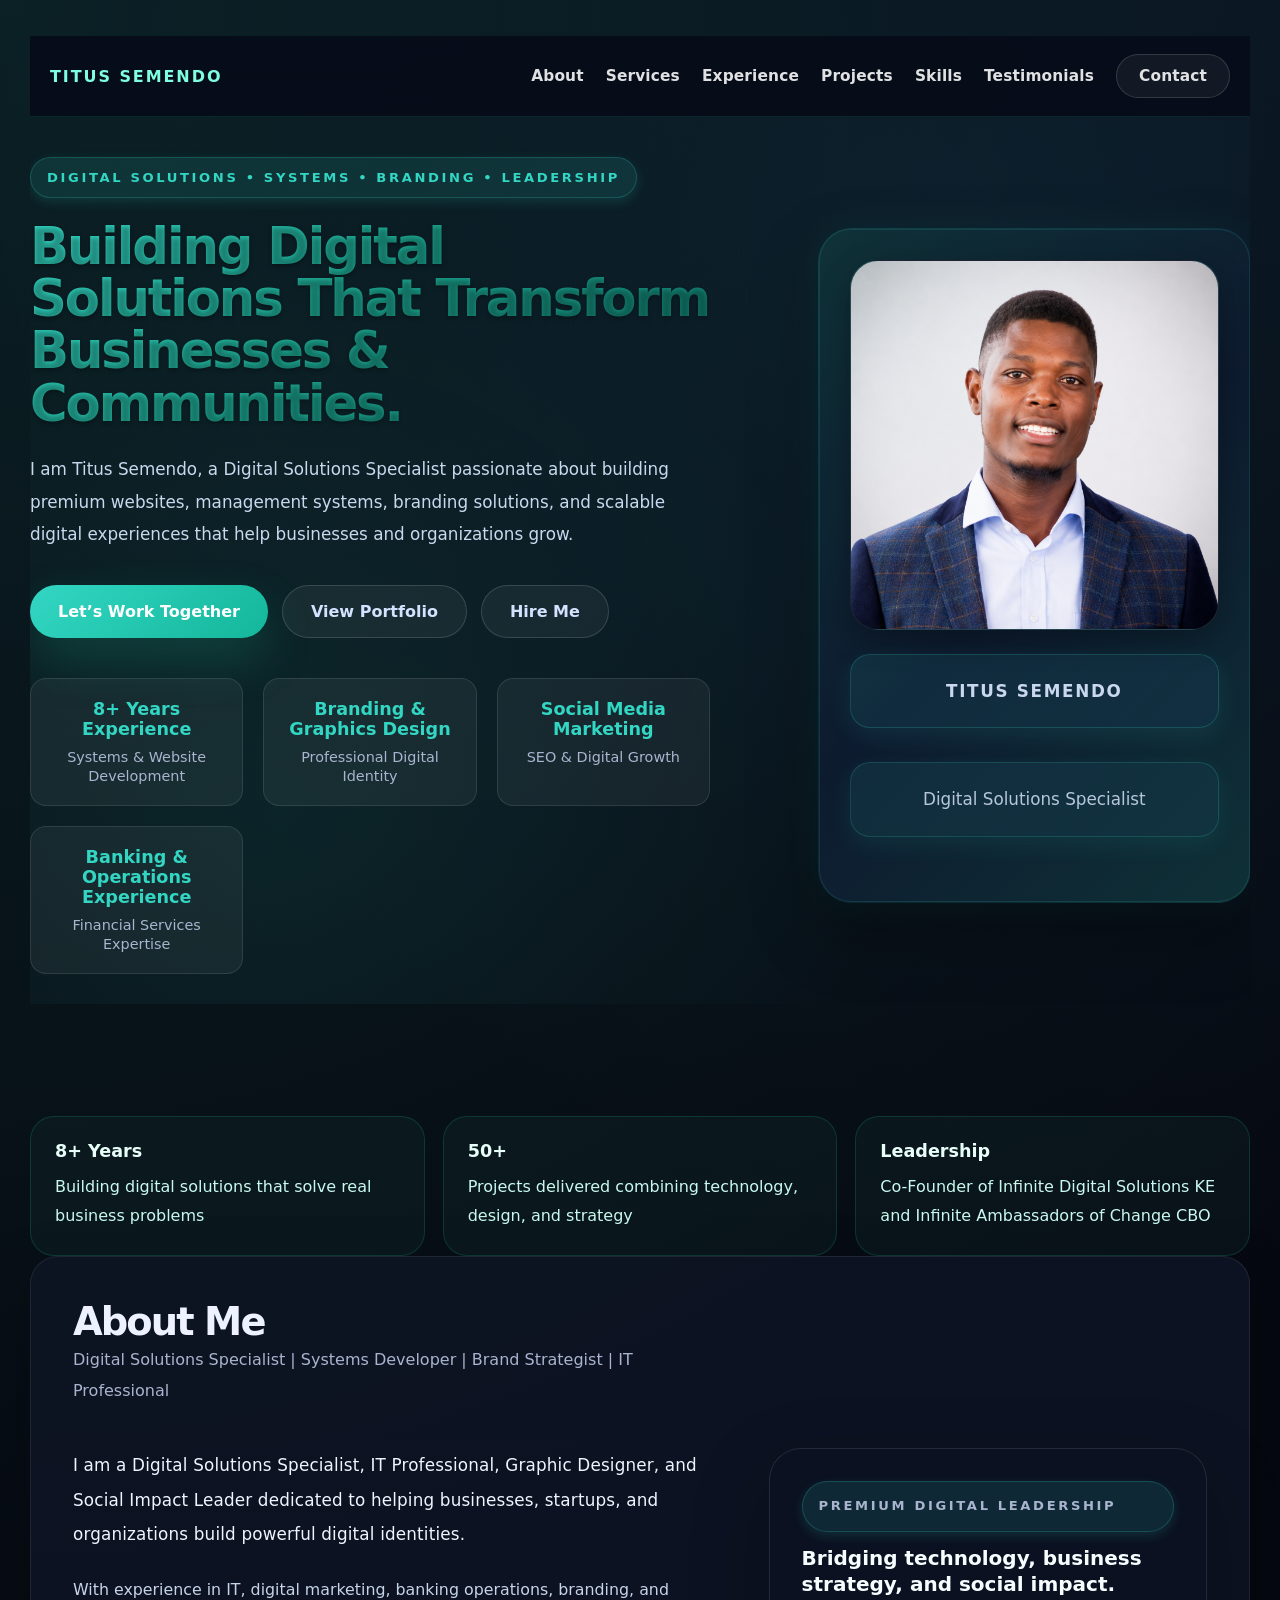
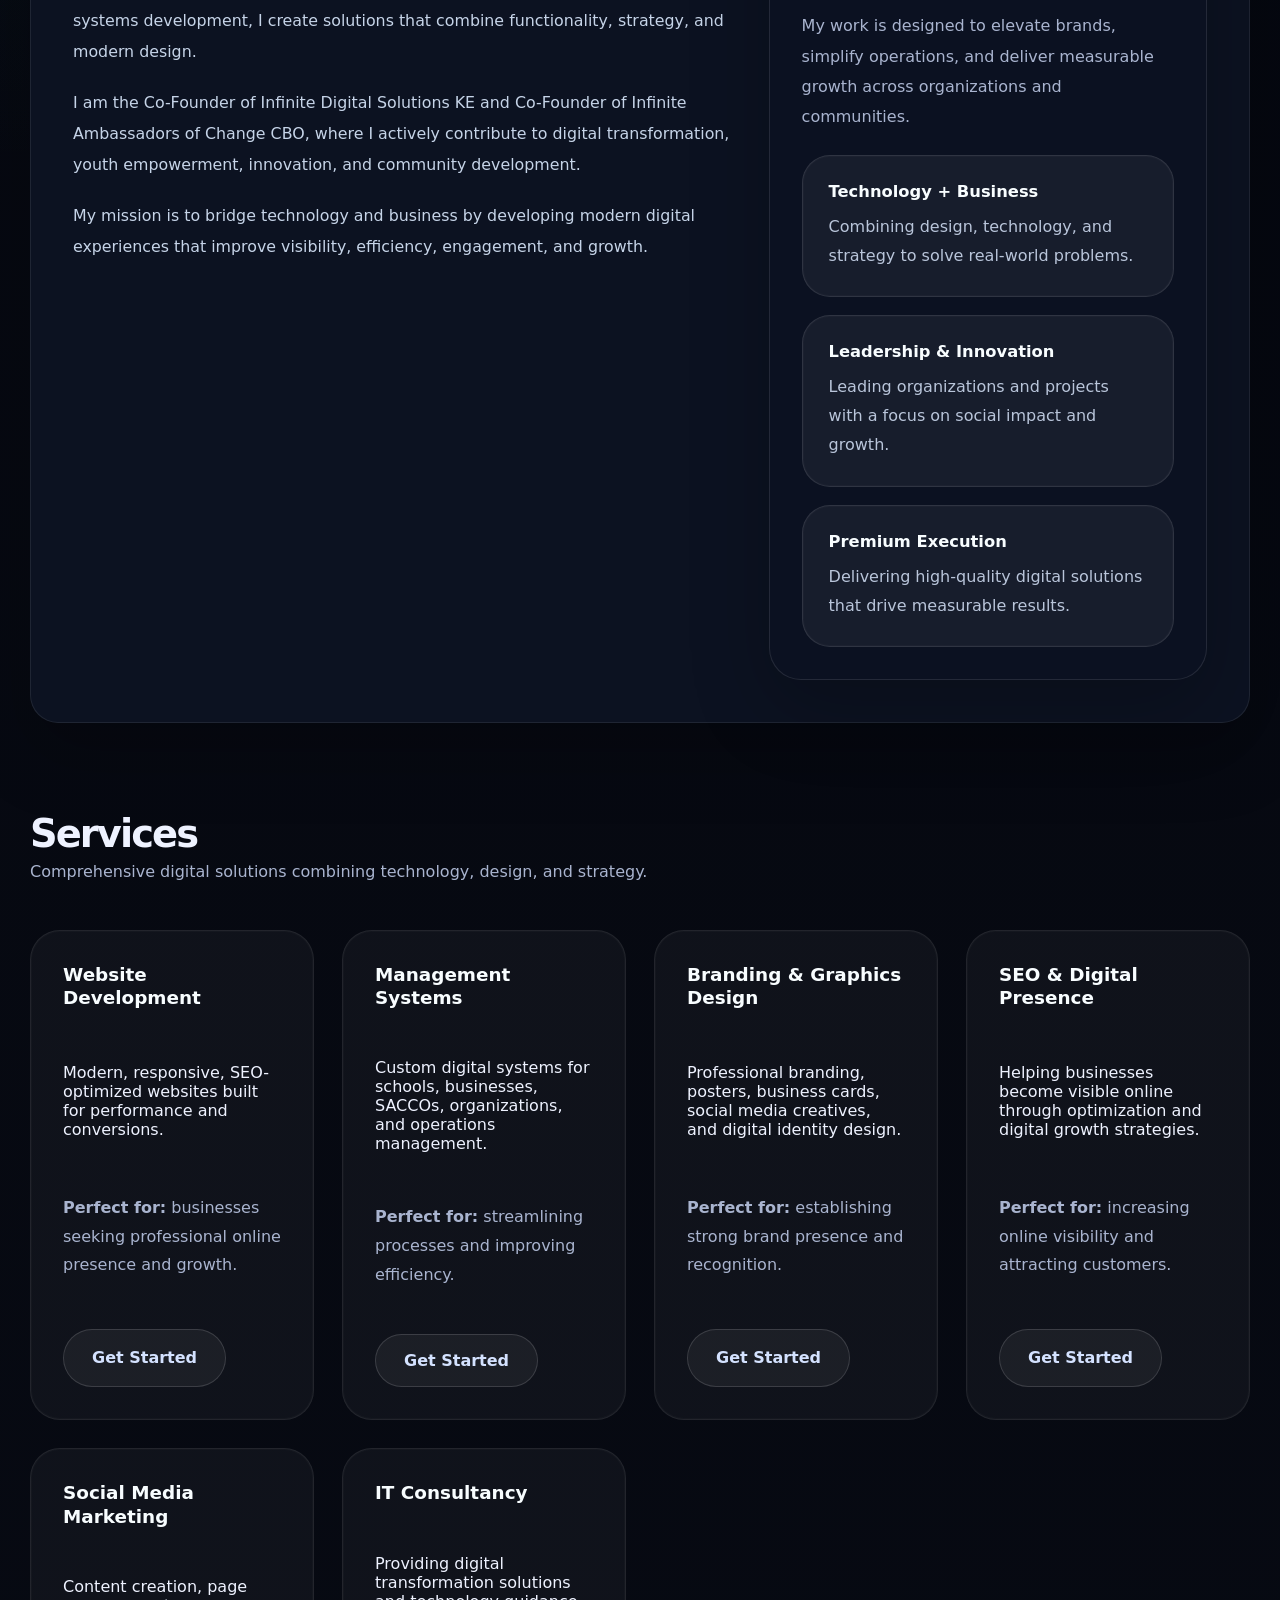
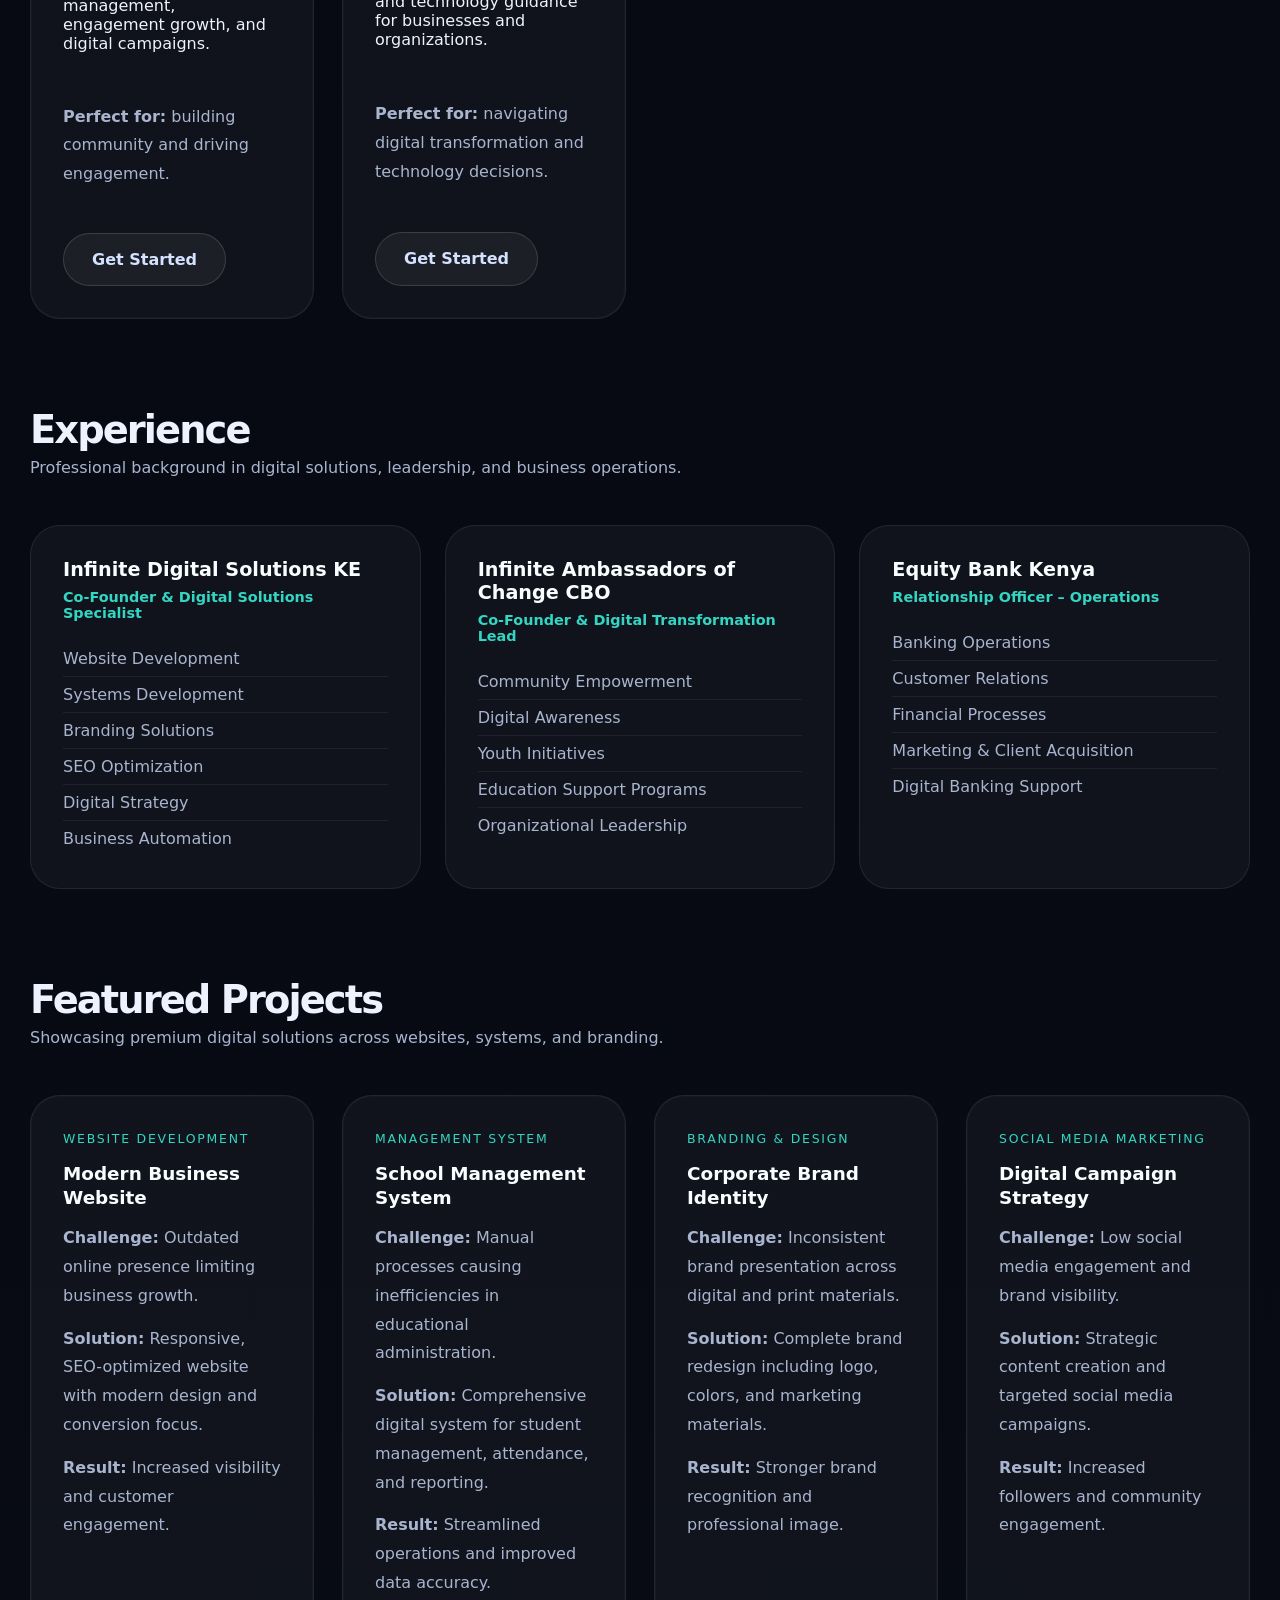
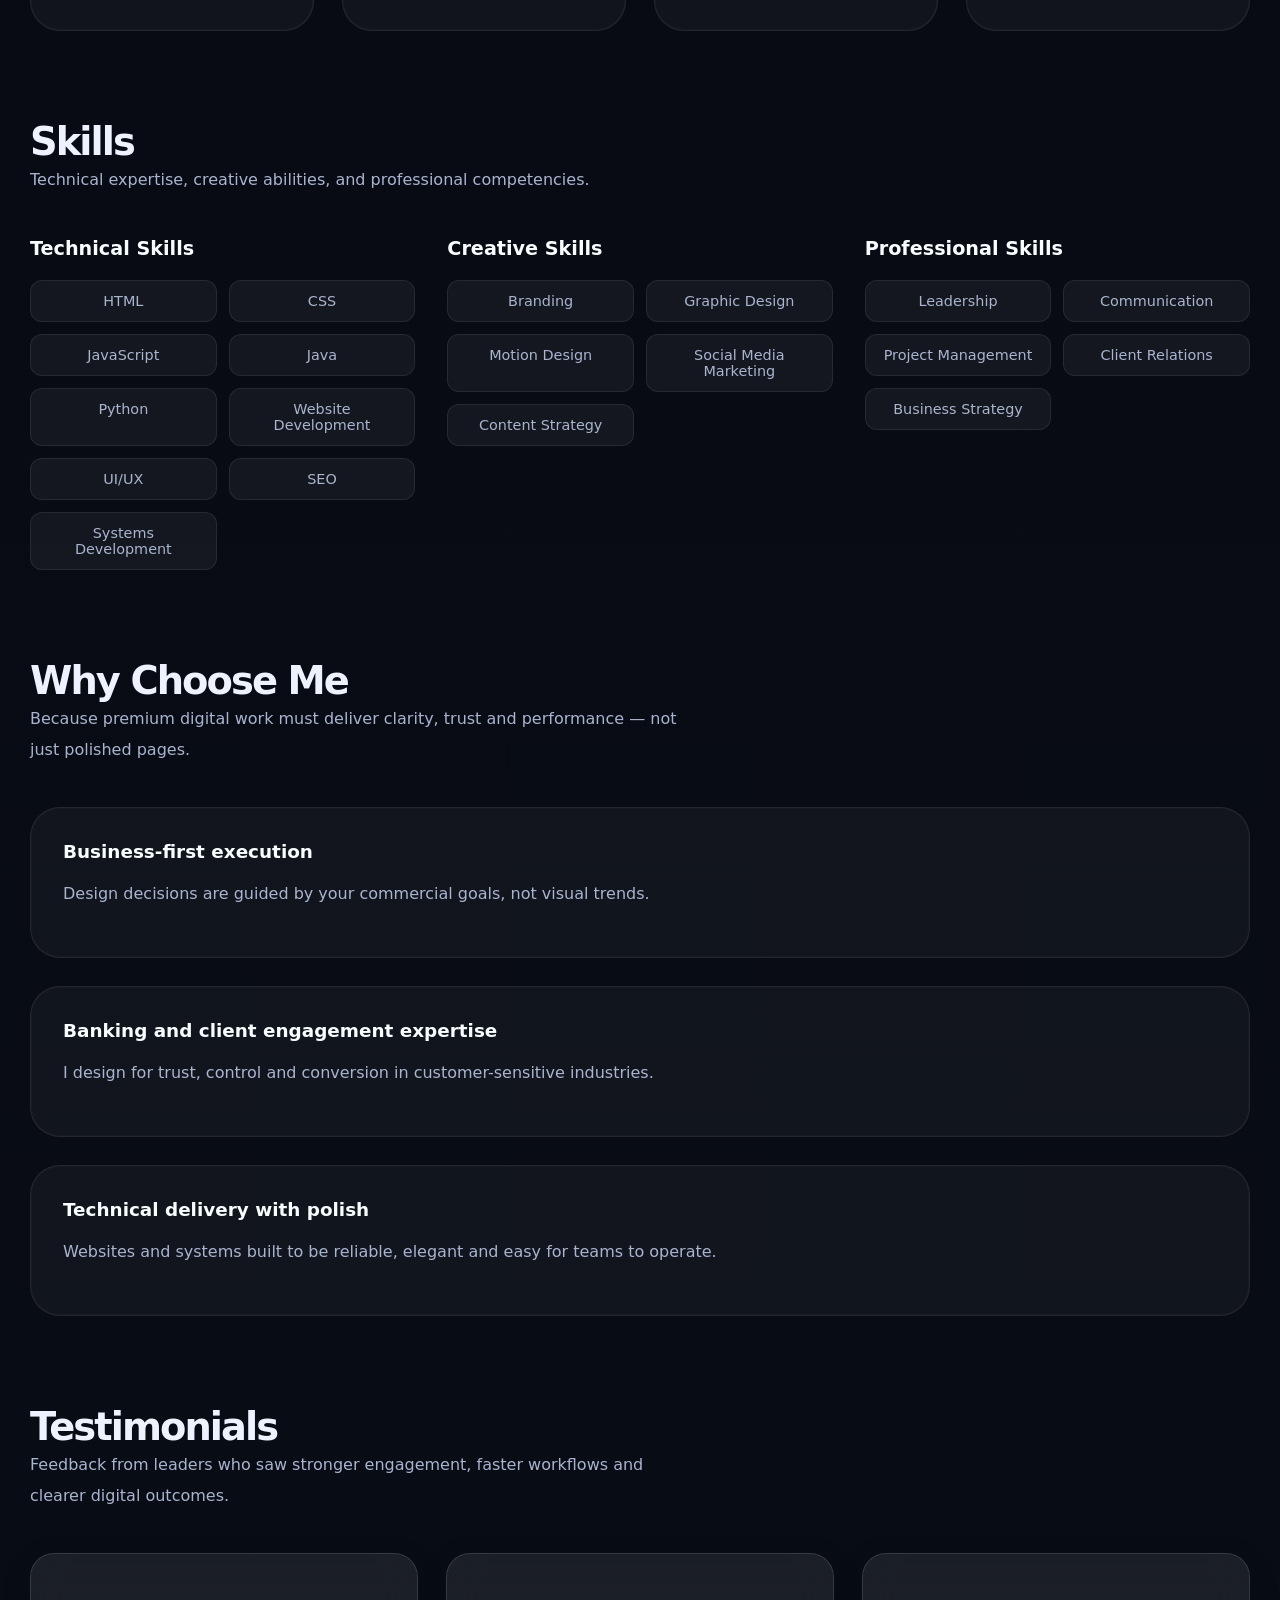
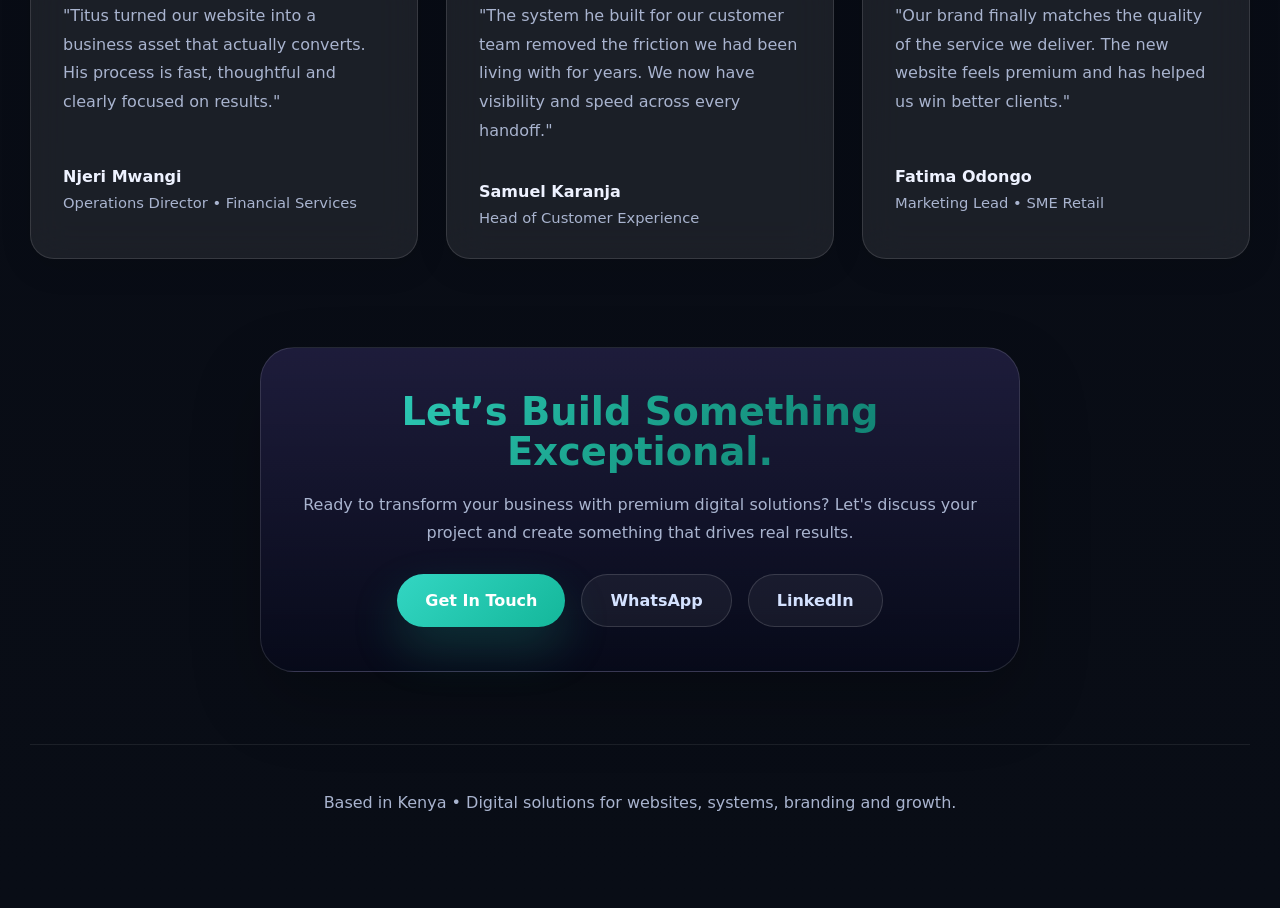
<file: index.html>
<!DOCTYPE html>
<html lang="en">
<head>
  <meta charset="UTF-8" />
  <meta name="viewport" content="width=device-width, initial-scale=1.0" />
  <title>Titus Semendo — Digital Solutions Specialist</title>
  <link rel="stylesheet" href="style.css" />
</head>
<body>
  <div class="page">
    <header class="site-header">
      <a class="brand" href="index.html">Titus Semendo</a>
      <button class="nav-toggle" aria-expanded="false" aria-label="Open navigation">
        <span></span>
        <span></span>
        <span></span> 
      </button>
      <nav class="site-nav" aria-label="Primary navigation">
        <a href="#about">About</a>
        <a href="#services">Services</a>
        <a href="#experience">Experience</a>
        <a href="#projects">Projects</a>
        <a href="#skills">Skills</a>
        <a href="#testimonials">Testimonials</a>
        <a class="btn btn-secondary nav-btn" href="#contact">Contact</a>
      </nav>
    </header>

    <main>
      <section class="hero" id="hero">
        <div class="hero-copy">
          <span class="eyebrow">DIGITAL SOLUTIONS • SYSTEMS • BRANDING • LEADERSHIP</span>
          <h1 class="gradient-text">Building Digital Solutions That Transform Businesses & Communities.</h1>
          <p>I am Titus Semendo, a Digital Solutions Specialist passionate about building premium websites, management systems, branding solutions, and scalable digital experiences that help businesses and organizations grow.</p>
          <div class="hero-actions">
            <a class="btn btn-primary" href="#contact">Let’s Work Together</a>
            <a class="btn btn-secondary" href="#projects">View Portfolio</a>
            <a class="btn btn-secondary" href="#services">Hire Me</a>
          </div>
          <div class="hero-highlights">
            <div class="highlight-item">
              <strong>8+ Years Experience</strong>
              <span>Systems & Website Development</span>
            </div>
            <div class="highlight-item">
              <strong>Branding & Graphics Design</strong>
              <span>Professional Digital Identity</span>
            </div>
            <div class="highlight-item">
              <strong>Social Media Marketing</strong>
              <span>SEO & Digital Growth</span>
            </div>
            <div class="highlight-item">
              <strong>Banking & Operations Experience</strong>
              <span>Financial Services Expertise</span>
            </div>
          </div>
        </div>

        <aside class="hero-panel">
          <div class="profile-frame">
            <img src="profile.png" alt="Titus Semendo portrait" />
          </div>
          <div class="hero-panel-copy">
            <p class="trust-line large-name">TITUS SEMENDO</p>
            <p class="trust-line title-below">Digital Solutions Specialist</p>
          </div>
        </aside>
      </section>

      <section class="section trust-bar">
        <div class="trust-grid">
          <article class="trust-card">
            <strong>8+ Years</strong>
            <span>Building digital solutions that solve real business problems</span>
          </article>
          <article class="trust-card">
            <strong>50+</strong>
            <span>Projects delivered combining technology, design, and strategy</span>
          </article>
          <article class="trust-card">
            <strong>Leadership</strong>
            <span>Co-Founder of Infinite Digital Solutions KE and Infinite Ambassadors of Change CBO</span>
          </article>
        </div>
      </section>

      <section class="section panel" id="about">
        <div class="section-head">
          <div>
            <h2>About Me</h2>
            <p>Digital Solutions Specialist | Systems Developer | Brand Strategist | IT Professional</p>
          </div>
        </div>
        <div class="about-grid">
          <div class="about-copy">
            <p class="about-intro">I am a Digital Solutions Specialist, IT Professional, Graphic Designer, and Social Impact Leader dedicated to helping businesses, startups, and organizations build powerful digital identities.</p>
            <div class="about-body">
              <p>With experience in IT, digital marketing, banking operations, branding, and systems development, I create solutions that combine functionality, strategy, and modern design.</p>
              <p>I am the Co-Founder of Infinite Digital Solutions KE and Co-Founder of Infinite Ambassadors of Change CBO, where I actively contribute to digital transformation, youth empowerment, innovation, and community development.</p>
              <p>My mission is to bridge technology and business by developing modern digital experiences that improve visibility, efficiency, engagement, and growth.</p>
            </div>
          </div>
          <aside class="about-panel">
            <div class="about-panel-copy">
              <p class="eyebrow subdued">Premium Digital Leadership</p>
              <h3>Bridging technology, business strategy, and social impact.</h3>
              <p>My work is designed to elevate brands, simplify operations, and deliver measurable growth across organizations and communities.</p>
            </div>
            <div class="about-features">
              <article class="feature-card">
                <strong>Technology + Business</strong>
                <p>Combining design, technology, and strategy to solve real-world problems.</p>
              </article>
              <article class="feature-card">
                <strong>Leadership & Innovation</strong>
                <p>Leading organizations and projects with a focus on social impact and growth.</p>
              </article>
              <article class="feature-card">
                <strong>Premium Execution</strong>
                <p>Delivering high-quality digital solutions that drive measurable results.</p>
              </article>
            </div>
          </aside>
        </div>
      </section>

      <section class="section" id="services">
        <div class="section-head">
          <div>
            <h2>Services</h2>
            <p>Comprehensive digital solutions combining technology, design, and strategy.</p>
          </div>
        </div>
        <div class="cards-grid">
          <article class="service-card">
            <h3>Website Development</h3>
            <p>Modern, responsive, SEO-optimized websites built for performance and conversions.</p>
            <p class="service-outcome"><strong>Perfect for:</strong> businesses seeking professional online presence and growth.</p>
            <a class="btn btn-secondary service-btn" href="#contact">Get Started</a>
          </article>
          <article class="service-card">
            <h3>Management Systems</h3>
            <p>Custom digital systems for schools, businesses, SACCOs, organizations, and operations management.</p>
            <p class="service-outcome"><strong>Perfect for:</strong> streamlining processes and improving efficiency.</p>
            <a class="btn btn-secondary service-btn" href="#contact">Get Started</a>
          </article>
          <article class="service-card">
            <h3>Branding & Graphics Design</h3>
            <p>Professional branding, posters, business cards, social media creatives, and digital identity design.</p>
            <p class="service-outcome"><strong>Perfect for:</strong> establishing strong brand presence and recognition.</p>
            <a class="btn btn-secondary service-btn" href="#contact">Get Started</a>
          </article>
          <article class="service-card">
            <h3>SEO & Digital Presence</h3>
            <p>Helping businesses become visible online through optimization and digital growth strategies.</p>
            <p class="service-outcome"><strong>Perfect for:</strong> increasing online visibility and attracting customers.</p>
            <a class="btn btn-secondary service-btn" href="#contact">Get Started</a>
          </article>
          <article class="service-card">
            <h3>Social Media Marketing</h3>
            <p>Content creation, page management, engagement growth, and digital campaigns.</p>
            <p class="service-outcome"><strong>Perfect for:</strong> building community and driving engagement.</p>
            <a class="btn btn-secondary service-btn" href="#contact">Get Started</a>
          </article>
          <article class="service-card">
            <h3>IT Consultancy</h3>
            <p>Providing digital transformation solutions and technology guidance for businesses and organizations.</p>
            <p class="service-outcome"><strong>Perfect for:</strong> navigating digital transformation and technology decisions.</p>
            <a class="btn btn-secondary service-btn" href="#contact">Get Started</a>
          </article>
        </div>
      </section>

      <section class="section" id="experience">
        <div class="section-head">
          <div>
            <h2>Experience</h2>
            <p>Professional background in digital solutions, leadership, and business operations.</p>
          </div>
        </div>
        <div class="experience-grid">
          <article class="experience-card">
            <div class="experience-header">
              <h3>Infinite Digital Solutions KE</h3>
              <span class="experience-role">Co-Founder & Digital Solutions Specialist</span>
            </div>
            <ul class="experience-list">
              <li>Website Development</li>
              <li>Systems Development</li>
              <li>Branding Solutions</li>
              <li>SEO Optimization</li>
              <li>Digital Strategy</li>
              <li>Business Automation</li>
            </ul>
          </article>
          <article class="experience-card">
            <div class="experience-header">
              <h3>Infinite Ambassadors of Change CBO</h3>
              <span class="experience-role">Co-Founder & Digital Transformation Lead</span>
            </div>
            <ul class="experience-list">
              <li>Community Empowerment</li>
              <li>Digital Awareness</li>
              <li>Youth Initiatives</li>
              <li>Education Support Programs</li>
              <li>Organizational Leadership</li>
            </ul>
          </article>
          <article class="experience-card">
            <div class="experience-header">
              <h3>Equity Bank Kenya</h3>
              <span class="experience-role">Relationship Officer – Operations</span>
            </div>
            <ul class="experience-list">
              <li>Banking Operations</li>
              <li>Customer Relations</li>
              <li>Financial Processes</li>
              <li>Marketing & Client Acquisition</li>
              <li>Digital Banking Support</li>
            </ul>
          </article>
        </div>
      </section>

      <section class="section" id="projects">
        <div class="section-head">
          <div>
            <h2>Featured Projects</h2>
            <p>Showcasing premium digital solutions across websites, systems, and branding.</p>
          </div>
        </div>
        <div class="cards-grid project-grid">
          <article class="project-card">
            <span class="project-tag">Website Development</span>
            <h3>Modern Business Website</h3>
            <p><strong>Challenge:</strong> Outdated online presence limiting business growth.</p>
            <p><strong>Solution:</strong> Responsive, SEO-optimized website with modern design and conversion focus.</p>
            <p><strong>Result:</strong> Increased visibility and customer engagement.</p>
          </article>
          <article class="project-card">
            <span class="project-tag">Management System</span>
            <h3>School Management System</h3>
            <p><strong>Challenge:</strong> Manual processes causing inefficiencies in educational administration.</p>
            <p><strong>Solution:</strong> Comprehensive digital system for student management, attendance, and reporting.</p>
            <p><strong>Result:</strong> Streamlined operations and improved data accuracy.</p>
          </article>
          <article class="project-card">
            <span class="project-tag">Branding & Design</span>
            <h3>Corporate Brand Identity</h3>
            <p><strong>Challenge:</strong> Inconsistent brand presentation across digital and print materials.</p>
            <p><strong>Solution:</strong> Complete brand redesign including logo, colors, and marketing materials.</p>
            <p><strong>Result:</strong> Stronger brand recognition and professional image.</p>
          </article>
          <article class="project-card">
            <span class="project-tag">Social Media Marketing</span>
            <h3>Digital Campaign Strategy</h3>
            <p><strong>Challenge:</strong> Low social media engagement and brand visibility.</p>
            <p><strong>Solution:</strong> Strategic content creation and targeted social media campaigns.</p>
            <p><strong>Result:</strong> Increased followers and community engagement.</p>
          </article>
        </div>
      </section>

      <section class="section" id="skills">
        <div class="section-head">
          <div>
            <h2>Skills</h2>
            <p>Technical expertise, creative abilities, and professional competencies.</p>
          </div>
        </div>
        <div class="skills-grid">
          <div class="skills-category">
            <h3>Technical Skills</h3>
            <ul class="skills-list">
              <li>HTML</li>
              <li>CSS</li>
              <li>JavaScript</li>
              <li>Java</li>
              <li>Python</li>
              <li>Website Development</li>
              <li>UI/UX</li>
              <li>SEO</li>
              <li>Systems Development</li>
            </ul>
          </div>
          <div class="skills-category">
            <h3>Creative Skills</h3>
            <ul class="skills-list">
              <li>Branding</li>
              <li>Graphic Design</li>
              <li>Motion Design</li>
              <li>Social Media Marketing</li>
              <li>Content Strategy</li>
            </ul>
          </div>
          <div class="skills-category">
            <h3>Professional Skills</h3>
            <ul class="skills-list">
              <li>Leadership</li>
              <li>Communication</li>
              <li>Project Management</li>
              <li>Client Relations</li>
              <li>Business Strategy</li>
            </ul>
          </div>
        </div>
      </section>

      <section class="section" id="why">
        <div class="section-head">
          <div>
            <h2>Why Choose Me</h2>
            <p>Because premium digital work must deliver clarity, trust and performance — not just polished pages.</p>
          </div>
        </div>
        <div class="why-grid">
          <article class="why-card">
            <h3>Business-first execution</h3>
            <p>Design decisions are guided by your commercial goals, not visual trends.</p>
          </article>
          <article class="why-card">
            <h3>Banking and client engagement expertise</h3>
            <p>I design for trust, control and conversion in customer-sensitive industries.</p>
          </article>
          <article class="why-card">
            <h3>Technical delivery with polish</h3>
            <p>Websites and systems built to be reliable, elegant and easy for teams to operate.</p>
          </article>
        </div>
      </section>

      <section class="section" id="testimonials">
        <div class="section-head">
          <div>
            <h2>Testimonials</h2>
            <p>Feedback from leaders who saw stronger engagement, faster workflows and clearer digital outcomes.</p>
          </div>
        </div>
        <div class="cards-grid testimonials-grid">
          <article class="testimonial-card">
            <p>"Titus turned our website into a business asset that actually converts. His process is fast, thoughtful and clearly focused on results."</p>
            <div class="testimonial-author">
              <strong>Njeri Mwangi</strong>
              <span>Operations Director • Financial Services</span>
            </div>
          </article>
          <article class="testimonial-card">
            <p>"The system he built for our customer team removed the friction we had been living with for years. We now have visibility and speed across every handoff."</p>
            <div class="testimonial-author">
              <strong>Samuel Karanja</strong>
              <span>Head of Customer Experience</span>
            </div>
          </article>
          <article class="testimonial-card">
            <p>"Our brand finally matches the quality of the service we deliver. The new website feels premium and has helped us win better clients."</p>
            <div class="testimonial-author">
              <strong>Fatima Odongo</strong>
              <span>Marketing Lead • SME Retail</span>
            </div>
          </article>
        </div>
      </section>

      <section class="section contact-section" id="contact">
        <div class="cta-panel">
          <h2 class="gradient-text">Let’s Build Something Exceptional.</h2>
          <p>Ready to transform your business with premium digital solutions? Let's discuss your project and create something that drives real results.</p>
          <div class="cta-actions">
            <a class="btn btn-primary" href="mailto:hello@titussemendo.com?subject=Digital Solutions Inquiry">Get In Touch</a>
            <a class="btn btn-secondary" href="https://wa.me/254700000000">WhatsApp</a>
            <a class="btn btn-secondary" href="https://linkedin.com/in/titus-semendo">LinkedIn</a>
          </div>
        </div>
      </section>
    </main>

    <footer class="footer">
      <p>Based in Kenya • Digital solutions for websites, systems, branding and growth.</p>
    </footer>
  </div>

  <script src="script.js"></script>
</body>
</html>
</file>
<file: style.css>
:root {
  color-scheme: dark;
  --bg: #04080f;
  --bg-soft: #0b1220;
  --surface: rgba(16, 20, 38, 0.88);
  --surface-soft: rgba(255, 255, 255, 0.06);
  --surface-strong: rgba(10, 14, 28, 0.98);
  --text: #eef2ff;
  --muted: #a9b4cf;
  --muted-strong: #7b86a5;
  --accent: #33d6c3;
  --accent-soft: rgba(51, 214, 195, 0.16);
  --accent-strong: #0fa68d;
  --border: rgba(255, 255, 255, 0.08);
  --shadow: 0 30px 70px rgba(0, 0, 0, 0.22);
  --radius: 28px;
  --radius-sm: 18px;
  --space-xxs: 0.55rem;
  --space-xs: 0.75rem;
  --space-sm: 1rem;
  --space-md: 1.5rem;
  --space-lg: 2rem;
  --space-xl: 3rem;
  --space-xxl: 4.5rem;
  font-family: 'Inter', system-ui, -apple-system, BlinkMacSystemFont, 'Segoe UI', sans-serif;
  font-synthesis: none;
  text-rendering: optimizeLegibility;
}
* {
  box-sizing: border-box;
}
html {
  scroll-behavior: smooth;
}
body {
  margin: 0;
  min-height: 100vh;
  background: radial-gradient(circle at top left, rgba(51, 214, 195, 0.12), transparent 24%),
    radial-gradient(circle at top right, rgba(59, 136, 205, 0.08), transparent 18%),
    linear-gradient(180deg, #05070f 0%, #090d16 100%);
  color: var(--text);
}
img {
  max-width: 100%;
  display: block;
}
a {
  color: inherit;
  text-decoration: none;
}
button {
  font: inherit;
  border: none;
  background: none;
}
.page {
  width: min(1220px, calc(100% - 48px));
  margin: 0 auto;
  padding: 36px 0 80px;
}
.site-header {
  display: flex;
  justify-content: space-between;
  align-items: center;
  gap: 24px;
  padding: 18px 20px;
  position: sticky;
  top: 0;
  z-index: 20;
  background: rgba(7, 12, 26, 0.92);
  backdrop-filter: blur(24px);
  border-bottom: 1px solid rgba(40, 220, 170, 0.12);
}
.brand {
  font-size: 1rem;
  letter-spacing: 0.12em;
  text-transform: uppercase;
  color: #7fffe1;
  font-weight: 700;
}
.nav-toggle {
  display: none;
  width: 44px;
  height: 44px;
  border-radius: 16px;
  background: rgba(255, 255, 255, 0.05);
  border: 1px solid rgba(255, 255, 255, 0.1);
  cursor: pointer;
  align-items: center;
  justify-content: center;
  position: relative;
}
.nav-toggle span {
  display: block;
  width: 20px;
  height: 2px;
  border-radius: 999px;
  background: var(--text);
  position: absolute;
}
.nav-toggle span:nth-child(1) {
  top: 12px;
}
.nav-toggle span:nth-child(2) {
  top: 21px;
}
.nav-toggle span:nth-child(3) {
  top: 30px;
}
.site-nav {
  display: flex;
  align-items: center;
  flex-wrap: wrap;
  gap: 22px;
}
.site-nav a {
  color: rgba(255, 255, 255, 0.88);
  font-size: 0.96rem;
  font-weight: 600;
  letter-spacing: 0.01em;
  transition: color 0.25s ease, transform 0.25s ease;
}
.site-nav a:hover,
.site-nav .btn:hover {
  color: var(--accent);
  transform: translateY(-1px);
}
.site-nav .btn {
  padding: 12px 22px;
}
.nav-btn {
  background: rgba(51, 214, 195, 0.12);
  border-color: rgba(51, 214, 195, 0.24);
  color: #dff8f0;
}
.nav-btn:hover {
  background: rgba(51, 214, 195, 0.18);
}

.btn {
  display: inline-flex;
  align-items: center;
  gap: 10px;
  border-radius: 999px;
  padding: 16px 28px;
  font-weight: 600;
  font-size: 1rem;
  transition: all 0.3s cubic-bezier(0.4, 0, 0.2, 1);
  position: relative;
  overflow: hidden;
}
.btn::before {
  content: '';
  position: absolute;
  top: 0;
  left: -100%;
  width: 100%;
  height: 100%;
  background: linear-gradient(90deg, transparent, rgba(255, 255, 255, 0.2), transparent);
  transition: left 0.5s;
}
.btn:hover::before {
  left: 100%;
}
.btn:hover {
  transform: translateY(-2px);
  box-shadow: 0 25px 50px rgba(31, 180, 147, 0.3);
}
.btn-primary {
  background: linear-gradient(135deg, #33d6c3 0%, #14b79a 100%);
  color: #fff;
  box-shadow: 0 22px 48px rgba(31, 180, 147, 0.22);
  border: none;
}
.btn-secondary {
  background: rgba(255, 255, 255, 0.05);
  border: 1px solid rgba(255, 255, 255, 0.14);
  color: #d4e2ff;
}
.btn-secondary:hover {
  background: rgba(255, 255, 255, 0.08);
  border-color: rgba(51, 214, 195, 0.3);
  color: #f0f8ff;
}
.hero {
  display: grid;
  grid-template-columns: minmax(0, 1.6fr) minmax(280px, 0.92fr);
  gap: 2.4rem;
  align-items: center;
  padding: 40px 0 30px;
  position: relative;
  overflow: hidden;
}
.hero::before {
  content: '';
  position: absolute;
  top: 0;
  left: 0;
  right: 0;
  bottom: 0;
  background: radial-gradient(circle at 20% 80%, rgba(51, 214, 195, 0.08), transparent 50%),
              radial-gradient(circle at 80% 20%, rgba(59, 136, 205, 0.06), transparent 50%);
  pointer-events: none;
  z-index: -1;
}
.hero--small {
  padding-top: 46px;
}
.hero-copy {
  max-width: 680px;
}
.eyebrow {
  display: inline-flex;
  align-items: center;
  gap: 10px;
  color: var(--accent);
  background: rgba(51, 214, 195, 0.12);
  border: 1px solid rgba(51, 214, 195, 0.22);
  padding: 0.75rem 1rem;
  border-radius: 999px;
  text-transform: uppercase;
  letter-spacing: 0.2em;
  font-size: 0.82rem;
  font-weight: 700;
  box-shadow: 0 4px 12px rgba(51, 214, 195, 0.15);
}
.hero h1 {
  margin: 22px 0 24px;
  font-size: clamp(3rem, 4vw, 4.6rem);
  line-height: 1.02;
  max-width: 700px;
  color: #f8fdff;
  letter-spacing: -0.04em;
  font-weight: 800;
  text-shadow: 0 2px 4px rgba(0, 0, 0, 0.3);
}
.gradient-text {
  background: linear-gradient(135deg, #33d6c3 0%, #1ca690 45%, #0d7266 100%);
  -webkit-background-clip: text;
  -webkit-text-fill-color: transparent;
  background-clip: text;
  color: transparent;
}
.gradient-text-subtle {
  background: linear-gradient(135deg, #e4f8ff 0%, #afcde2 50%, #8c95ae 100%);
  -webkit-background-clip: text;
  -webkit-text-fill-color: transparent;
  background-clip: text;
  color: transparent;
}
.hero p {
  margin: 0 0 34px;
  max-width: 700px;
  color: #c9d8ee;
  line-height: 1.95;
  font-size: 1.05rem;
}
.hero-actions {
  display: flex;
  flex-wrap: wrap;
  gap: 14px;
}
.hero-highlights {
  display: grid;
  grid-template-columns: repeat(auto-fit, minmax(200px, 1fr));
  gap: 20px;
  margin-top: 40px;
}
.highlight-item {
  background: rgba(255, 255, 255, 0.05);
  border: 1px solid rgba(255, 255, 255, 0.1);
  border-radius: 16px;
  padding: 20px;
  text-align: center;
}
.highlight-item strong {
  display: block;
  font-size: 1.1rem;
  color: var(--accent);
  margin-bottom: 8px;
}
.highlight-item span {
  font-size: 0.9rem;
  color: var(--muted);
}
.hero-panel {
  padding: 30px;
  border-radius: 32px;
  background: rgba(8, 13, 25, 0.96);
  border: 1px solid rgba(51, 214, 195, 0.14);
  box-shadow: 0 30px 70px rgba(0, 0, 0, 0.26),
              0 0 40px rgba(51, 214, 195, 0.08);
  backdrop-filter: blur(20px);
  position: relative;
}
.hero-panel::before {
  content: '';
  position: absolute;
  top: -2px;
  left: -2px;
  right: -2px;
  bottom: -2px;
  border-radius: 34px;
  background: linear-gradient(135deg, rgba(51, 214, 195, 0.3), rgba(59, 136, 205, 0.2), rgba(51, 214, 195, 0.3));
  z-index: -1;
  opacity: 0.6;
}
.profile-frame {
  width: 100%;
  min-height: 260px;
  border-radius: 28px;
  overflow: hidden;
  border: 1px solid rgba(255, 255, 255, 0.08);
  background: linear-gradient(180deg, rgba(51, 214, 195, 0.12), rgba(10, 16, 28, 0.96));
  position: relative;
  box-shadow: inset 0 0 20px rgba(51, 214, 195, 0.1),
              0 10px 30px rgba(0, 0, 0, 0.3);
}
.profile-frame::after {
  content: '';
  position: absolute;
  top: 0;
  left: 0;
  right: 0;
  bottom: 0;
  background: linear-gradient(135deg, rgba(51, 214, 195, 0.05), transparent 50%);
  pointer-events: none;
}
.profile-frame img {
  width: 100%;
  height: 100%;
  object-fit: cover;
}
.hero-panel-copy {
  margin-top: 24px;
}
.trust-line {
  margin: 0;
  padding: 20px;
  border-radius: 20px;
  background: linear-gradient(135deg, rgba(51, 214, 195, 0.1), rgba(59, 136, 205, 0.08));
  border: 1px solid rgba(51, 214, 195, 0.2);
  color: #e8fff9;
  font-weight: 600;
  line-height: 1.6;
  text-align: center;
  box-shadow: 0 8px 24px rgba(51, 214, 195, 0.1);
}
.large-name {
  font-size: 1.4em;
  font-weight: 700;
  margin-bottom: 8px;
  letter-spacing: 0.1em;
}
.title-below {
  font-size: 0.9em;
  font-weight: 500;
  margin-top: 0;
  opacity: 0.9;
}
.hero-stat-grid {
  display: grid;
  gap: 16px;
}
.hero-stat {
  padding: 18px 20px;
  border-radius: 22px;
  background: rgba(255, 255, 255, 0.04);
  border: 1px solid rgba(255, 255, 255, 0.08);
}
.hero-stat strong {
  display: block;
  margin-bottom: 10px;
  font-size: 1.05rem;
  color: #f8fdff;
}
.hero-stat span {
  color: #a9b4cf;
  font-size: 0.95rem;
  line-height: 1.7;
}
.section {
  padding-top: 88px;
}
.panel {
  background: rgba(14, 20, 35, 0.92);
  border: 1px solid rgba(255, 255, 255, 0.08);
  border-radius: var(--radius);
  padding: 42px;
  box-shadow: var(--shadow);
}
.section-head {
  display: grid;
  gap: 16px;
  margin-bottom: 42px;
}
.section-head h2 {
  margin: 0;
  font-size: clamp(2.2rem, 3vw, 3rem);
  letter-spacing: -0.05em;
}
.section-head p {
  margin: 0;
  max-width: 660px;
  color: var(--muted);
  font-size: 1rem;
  line-height: 1.95;
}
.about-grid,
.cards-grid,
.why-grid,
.testimonials-grid,
.project-grid {
  display: grid;
  gap: 28px;
}
.about-grid {
  grid-template-columns: minmax(0, 1.5fr) minmax(320px, 1fr);
  align-items: start;
  gap: 38px;
}
.about-copy {
  display: grid;
  gap: 24px;
}
.about-intro {
  margin: 0;
  color: #eff5ff;
  line-height: 2.05;
  font-size: 1.05rem;
  letter-spacing: 0.01em;
}
.about-body p {
  margin: 0 0 20px;
  color: #c6d4e8;
  line-height: 1.95;
  font-size: 0.99rem;
}
.about-panel {
  display: grid;
  gap: 22px;
  padding: 32px;
  border-radius: 32px;
  background: rgba(12, 18, 34, 0.96);
  border: 1px solid rgba(255, 255, 255, 0.1);
  box-shadow: 0 28px 80px rgba(0, 0, 0, 0.22);
}
.about-panel-copy {
  display: grid;
  gap: 14px;
}
.about-panel-copy h3 {
  margin: 0;
  font-size: 1.25rem;
  line-height: 1.28;
  color: #f8fdff;
}
.about-panel-copy p {
  margin: 0;
  color: var(--muted);
  line-height: 1.9;
}
.about-features {
  display: grid;
  gap: 18px;
}
.feature-card {
  padding: 26px;
  border-radius: 28px;
  background: rgba(255, 255, 255, 0.05);
  border: 1px solid rgba(255, 255, 255, 0.1);
  box-shadow: inset 0 0 0 1px rgba(255, 255, 255, 0.02);
}
.feature-card strong {
  display: block;
  margin-bottom: 12px;
  font-size: 1.02rem;
  color: #f8fdff;
}
.feature-card p {
  margin: 0;
  color: #b9c5da;
  line-height: 1.8;
}
.cards-grid {
  grid-template-columns: repeat(auto-fit, minmax(280px, 1fr));
}
.trust-grid {
  display: grid;
  grid-template-columns: repeat(auto-fit, minmax(220px, 1fr));
  gap: 18px;
  margin: 24px 0 0;
}
.trust-card {
  padding: 24px;
  border-radius: 24px;
  background: rgba(35, 95, 83, 0.12);
  border: 1px solid rgba(34, 199, 156, 0.18);
}
.trust-card strong {
  display: block;
  font-size: 1.1rem;
  margin-bottom: 12px;
  color: #e8fff9;
}
.trust-card span {
  display: block;
  color: #c9f9ee;
  line-height: 1.8;
}
.service-card,
.project-card,
.why-card,
.testimonial-card {
  padding: 32px;
  border-radius: 30px;
  background: rgba(255, 255, 255, 0.04);
  border: 1px solid rgba(255, 255, 255, 0.08);
  box-shadow: inset 0 0 0 1px rgba(255, 255, 255, 0.02);
  transition: transform 0.28s ease, box-shadow 0.28s ease, border-color 0.28s ease;
}
.service-card:hover,
.project-card:hover,
.why-card:hover,
.testimonial-card:hover {
  transform: translateY(-4px);
  box-shadow: 0 30px 60px rgba(0, 0, 0, 0.16);
  border-color: rgba(255, 255, 255, 0.14);
}
.service-card {
  display: grid;
  gap: 18px;
}
.service-outcome,
.project-card p,
.why-card p,
.testimonial-card p {
  color: var(--muted);
  line-height: 1.8;
}
.service-btn {
  width: fit-content;
  margin-top: 10px;
}
.project-tag {
  display: inline-flex;
  font-size: 0.78rem;
  letter-spacing: 0.14em;
  text-transform: uppercase;
  color: var(--accent);
  margin-bottom: 16px;
}
.project-card h3,
.why-card h3,
.service-card h3,
.testimonial-card h3 {
  margin: 0 0 14px;
  font-size: 1.15rem;
  line-height: 1.3;
  color: #f8fdff;
}
.project-card p {
  margin: 14px 0 0;
}
.experience-grid {
  display: grid;
  grid-template-columns: repeat(auto-fit, minmax(320px, 1fr));
  gap: 24px;
}
.experience-card {
  padding: 32px;
  border-radius: 30px;
  background: rgba(255, 255, 255, 0.04);
  border: 1px solid rgba(255, 255, 255, 0.08);
  transition: transform 0.28s ease, box-shadow 0.28s ease, border-color 0.28s ease;
}
.experience-card:hover {
  transform: translateY(-4px);
  box-shadow: 0 30px 60px rgba(0, 0, 0, 0.16);
  border-color: rgba(255, 255, 255, 0.14);
}
.experience-header {
  margin-bottom: 20px;
}
.experience-header h3 {
  margin: 0 0 8px;
  font-size: 1.2rem;
  color: #f8fdff;
}
.experience-role {
  display: block;
  color: var(--accent);
  font-size: 0.9rem;
  font-weight: 600;
}
.experience-list {
  list-style: none;
  padding: 0;
  margin: 0;
}
.experience-list li {
  padding: 8px 0;
  border-bottom: 1px solid rgba(255, 255, 255, 0.06);
  color: var(--muted);
}
.experience-list li:last-child {
  border-bottom: none;
}
.skills-grid {
  display: grid;
  grid-template-columns: repeat(auto-fit, minmax(250px, 1fr));
  gap: 32px;
}
.skills-category h3 {
  margin: 0 0 20px;
  font-size: 1.2rem;
  color: #f8fdff;
}
.skills-list {
  list-style: none;
  padding: 0;
  margin: 0;
  display: grid;
  grid-template-columns: 1fr 1fr;
  gap: 12px;
}
.skills-list li {
  padding: 12px 16px;
  background: rgba(255, 255, 255, 0.05);
  border: 1px solid rgba(255, 255, 255, 0.08);
  border-radius: 12px;
  color: var(--muted);
  font-size: 0.9rem;
  text-align: center;
  transition: all 0.25s ease;
}
.skills-list li:hover {
  background: rgba(51, 214, 195, 0.1);
  border-color: rgba(51, 214, 195, 0.3);
  color: #e8fff9;
}

.testimonials-grid {
  grid-template-columns: repeat(3, minmax(0, 1fr));
}
.testimonial-card {
  display: grid;
  gap: 20px;
  background: rgba(255, 255, 255, 0.08);
  backdrop-filter: blur(20px);
  border: 1px solid rgba(255, 255, 255, 0.12);
  border-radius: 24px;
  padding: 32px;
  box-shadow: 0 8px 32px rgba(0, 0, 0, 0.12);
}
.testimonial-author {
  color: var(--text);
}
.testimonial-author span {
  display: block;
  margin-top: 8px;
  color: var(--muted);
  font-size: 0.92rem;
}
.cta-panel {
  max-width: 760px;
  margin: 0 auto;
  padding: 44px 38px;
  border-radius: 34px;
  background: linear-gradient(180deg, rgba(140, 112, 255, 0.16), rgba(7, 10, 26, 0.9));
  border: 1px solid rgba(255, 255, 255, 0.12);
  box-shadow: var(--shadow);
  text-align: center;
}
.cta-panel h2 {
  margin: 0 0 18px;
  font-size: clamp(2rem, 3vw, 2.6rem);
  line-height: 1.05;
}
.cta-panel p {
  margin: 0 0 26px;
  color: var(--muted);
  line-height: 1.8;
}
.cta-actions {
  display: inline-flex;
  flex-wrap: wrap;
  justify-content: center;
  gap: 16px;
}
.footer {
  margin-top: 72px;
  padding-top: 32px;
  border-top: 1px solid rgba(255, 255, 255, 0.08);
  text-align: center;
  color: var(--muted);
}
@media (max-width: 1024px) {
  .hero {
    grid-template-columns: 1fr;
  }
  .about-grid,
  .cards-grid,
  .why-grid,
  .testimonials-grid,
  .project-grid {
    grid-template-columns: 1fr;
  }
}
@media (max-width: 900px) {
  .site-header {
    position: relative;
  }
  .nav-toggle {
    display: flex;
  }
  .site-nav {
    position: absolute;
    top: calc(100% + 14px);
    right: 0;
    width: min(320px, 95vw);
    flex-direction: column;
    align-items: flex-start;
    padding: 22px;
    background: rgba(8, 10, 20, 0.98);
    border: 1px solid rgba(255, 255, 255, 0.12);
    border-radius: 24px;
    opacity: 0;
    visibility: hidden;
    transform: translateY(-8px);
    transition: opacity 0.26s ease, transform 0.26s ease, visibility 0.26s ease;
    pointer-events: none;
  }
  .site-nav.open {
    opacity: 1;
    visibility: visible;
    transform: translateY(0);
    pointer-events: auto;
  }
  .site-nav a {
    width: 100%;
    padding: 12px 0;
  }
  .nav-btn {
    width: 100%;
  }
}
@media (max-width: 680px) {
  .page {
    padding: 22px 0 60px;
  }
  .hero h1 {
    font-size: 2.7rem;
  }
  .hero-panel {
    padding: 26px;
  }
}
</file>
